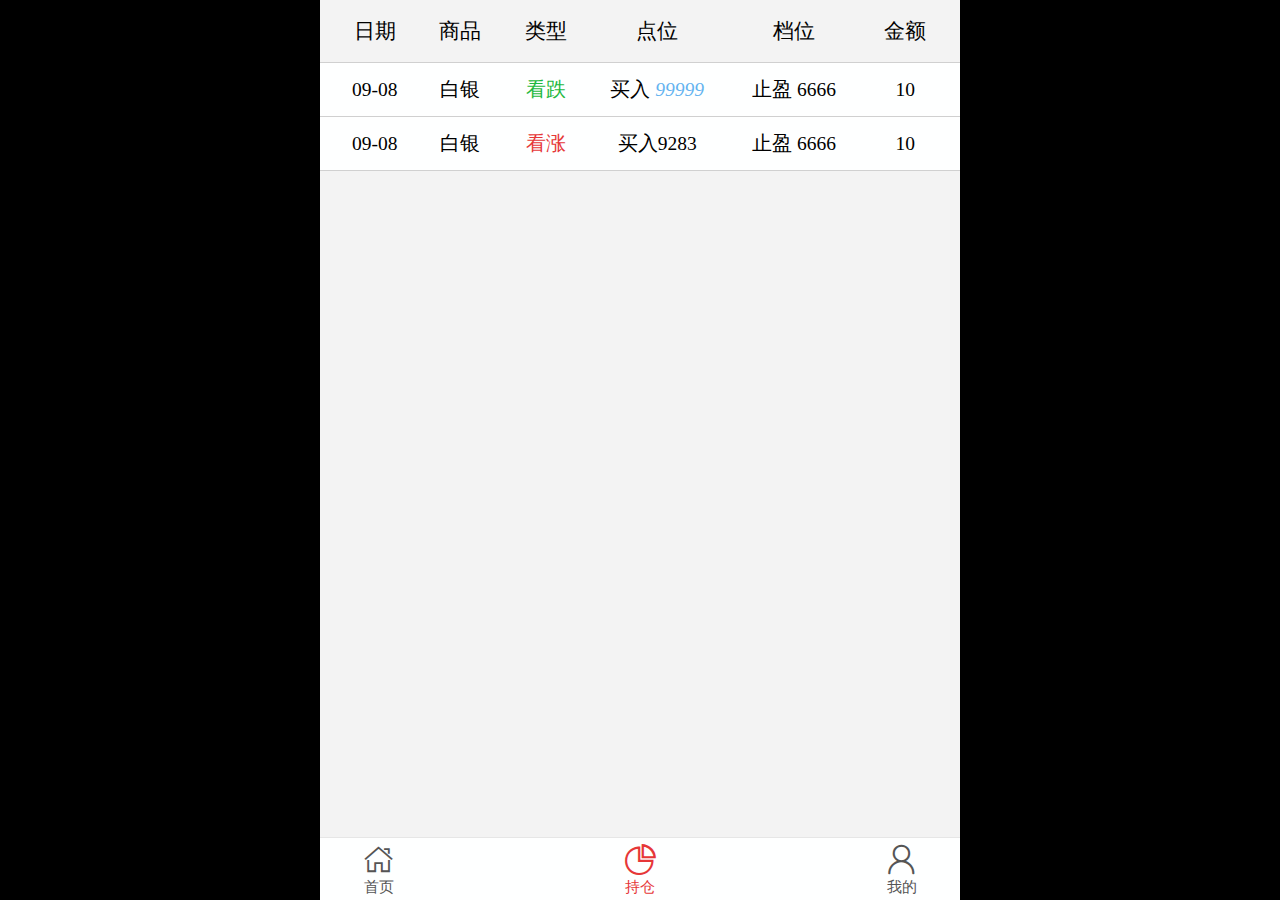
<file: holdPosition.html>
<!DOCTYPE html>
<html lang="en">
<head>
    <meta charset="UTF-8">
    <title>持仓</title>
    <meta name="viewport" content="width=device-width, initial-scale=1,maximum-scale=1,user-scalable=no">
    <meta name="apple-mobile-web-app-capable" content="yes">
    <meta name="apple-mobile-web-app-status-bar-style" content="black">
    <meta name="format-detection" content="telephone=no"/>
    <link rel="stylesheet" href="css/common.css">
    <link rel="stylesheet" href="css/iconfont.css">
    <link rel="stylesheet" href="css/holdPosition.css">
</head>
<body>
<div class="content">
    <div class="head item">
        <span>日期</span><span>商品</span><span>类型</span><span>点位</span><span>档位</span><span>金额</span>
    </div>
    <div id="wrapper">
        <div class="box">
            <div class="item">
                <span>09-08</span><span>白银</span><span class="green">看跌</span><span>买入 <i
                    class="blue">99999</i></span><span>止盈 6666</span><span>10</span>
            </div>
            <div class="item">
                <span>09-08</span><span>白银</span><span
                    class="red">看涨</span><span>买入9283</span><span>止盈 6666</span><span>10</span>
            </div>

        </div>
    </div>
</div>
<div class="tab">
    <ul>
        <li>
            <i class=" iconfont icon-shouye"></i>
            <span>首页</span>
        </li>
        <li class="active">
            <i class="iconfont icon-chicang"></i>
            <span>持仓</span>
        </li>
        <li>
            <i class="iconfont icon-wode"></i>
            <span>我的</span>
        </li>
    </ul>
</div>
</body>
<script src="libs/jquery-1.11.3.js"></script>
<script src="libs/iscroll-lite.js"></script>
<script src="libs/common.js"></script>
<script>
    window.onload = function () {
        const myScroll = new IScroll("#wrapper");
        myScroll.refresh();
    }

</script>


</html>
</file>
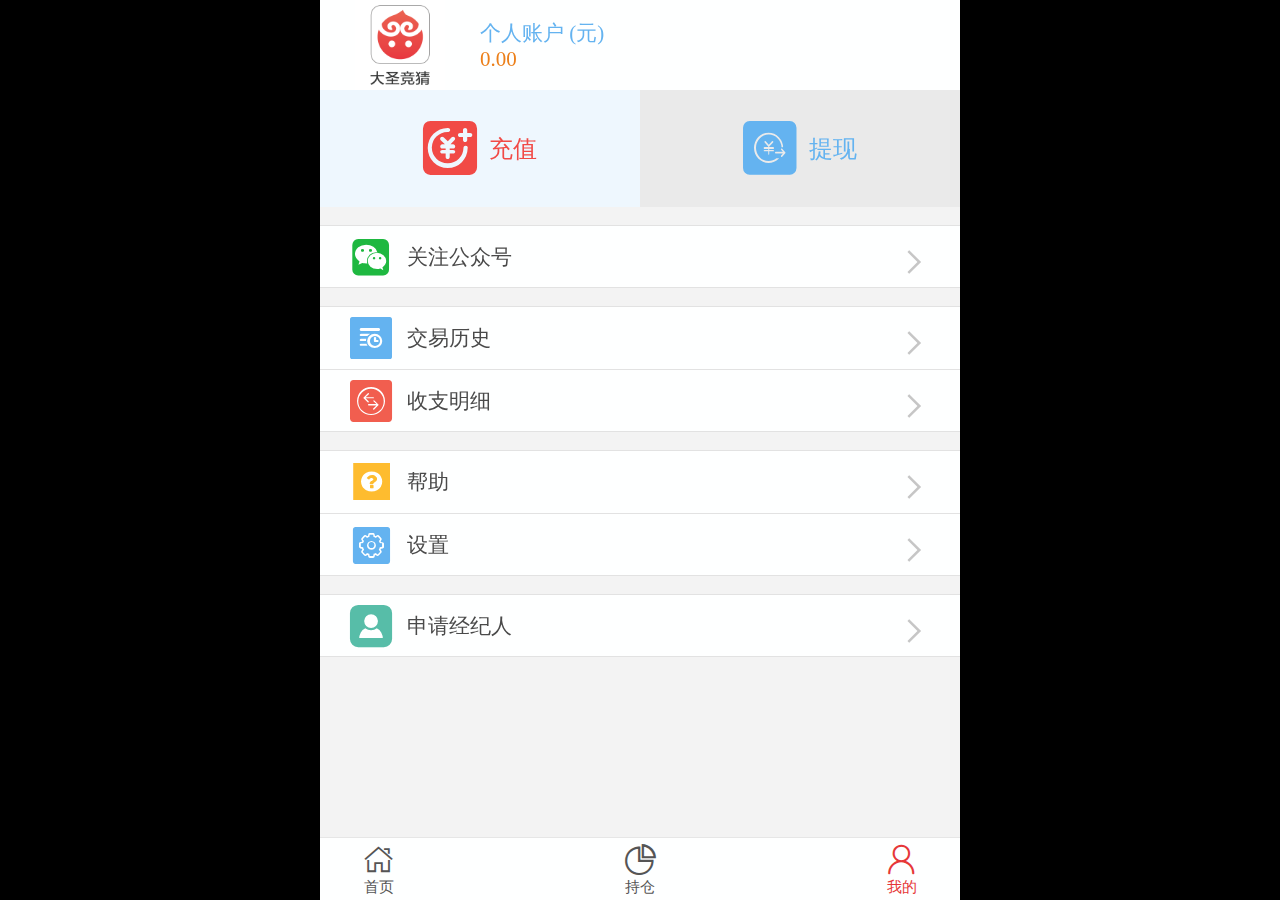
<file: master.html>
<!DOCTYPE html>
<html lang="en">
<head>
    <meta charset="UTF-8">
    <title>个人中心</title>
    <meta name="viewport" content="width=device-width, initial-scale=1,maximum-scale=1,user-scalable=no">
    <meta name="apple-mobile-web-app-capable" content="yes">
    <meta name="apple-mobile-web-app-status-bar-style" content="black">
    <meta name="format-detection" content="telephone=no"/>
    <link rel="stylesheet" href="css/iconfont.css">
    <link rel="stylesheet" href="css/master.css">
</head>
<body>
<div id="wrapper" class="content">
    <div class="box">
        <div class="item-1">
            <div class="left"><img src="img/index/login.png" alt=""></div>
            <div class="right"><span>个人账户 (元)</span><span class="balance">0.00</span></div>
        </div>

        <div class="item-2">
            <div class="active"><i class="iconfont icon-chongzhijilu"></i><span>充值</span></div>
            <div><i class="iconfont icon-tixian1"></i><span>提现</span></div>
        </div>
        <div class="item-3 scanQR">
            <i class="iconfont icon-weixin"></i><span>关注公众号</span><i class="iconfont icon-xiangyou"></i>
        </div>
        <div class="item-4 historicTrade">
            <i class="iconfont icon-lishijiaoyi1 blue"></i><span>交易历史</span><i class="iconfont icon-xiangyou"></i>
        </div>
        <div class="item-5 incomeDetails">
            <i class="iconfont icon-zhangdanmingxi red"></i><span>收支明细</span><i class="iconfont icon-xiangyou"></i>
        </div>
        <div class="item-6 help">
            <i class="iconfont icon-bangzhu brown"></i><span>帮助</span><i class="iconfont icon-xiangyou"></i>
        </div>
        <div class="item-7 setting">
            <i class="iconfont icon-shezhi blue"></i><span>设置</span><i class="iconfont icon-xiangyou"></i>
        </div>
        <div class="item-8  applyAgent">
            <i class="iconfont icon-zhanghu green"></i><span>申请经纪人</span><i class="iconfont icon-xiangyou"></i>
        </div>
    </div>
</div>
<div class="weChat">
    <div class="top"><span>扫描二维码关注公众号</span><i class=" close iconfont icon-ddqx"></i></div>
    <div class="box">
        <img src="img/wechat.png" alt="">
        <div class="close">关闭</div>
    </div>
</div>
<div class="back-drop"></div>

<div class="tab">
    <ul>
        <li>
            <i class=" iconfont icon-shouye"></i>
            <span>首页</span>
        </li>
        <li>
            <i class="iconfont icon-chicang"></i>
            <span>持仓</span>
        </li>
        <li class="active">
            <i class="iconfont icon-wode"></i>
            <span>我的</span>
        </li>
    </ul>
</div>
</body>
<script src="libs/jquery-1.11.3.js"></script>
<script src="libs/common.js"></script>
<script src="libs/iscroll-lite.js"></script>
<script>
    window.onload = function () {
        const myScroll = new IScroll("#wrapper",{click:true,tap:true});
        myScroll.refresh();
    };
    $(function () {
        //关注微信公众号
        $('.scanQR').on('click', function () {
            $('.back-drop').show();
            $('.weChat').slideDown()
        });
        $('.close').on('click', function () {
            $('.weChat').slideUp(function () {
                $('.back-drop').hide();
            });
        });
        //交易历史------
        $('.historicTrade').on('click', function () {
            location.href = 'historicTrade.html'
        });
        //收支明细
        $('.incomeDetails').on('click',function () {
            location.href='incomeDetails.html'
        });
        //设置
        $('.setting').on('click',function () {
            location.href='setting.html'
        })
        //申请经纪人
        $('.applyAgent').on('click',function () {
            location.href='applyAgent.html'
        })
        //帮助
        $('.help').on('click',function () {
            location.href='help.html'
        })
        //充值||||提现


    })
</script>
</html>
</file>
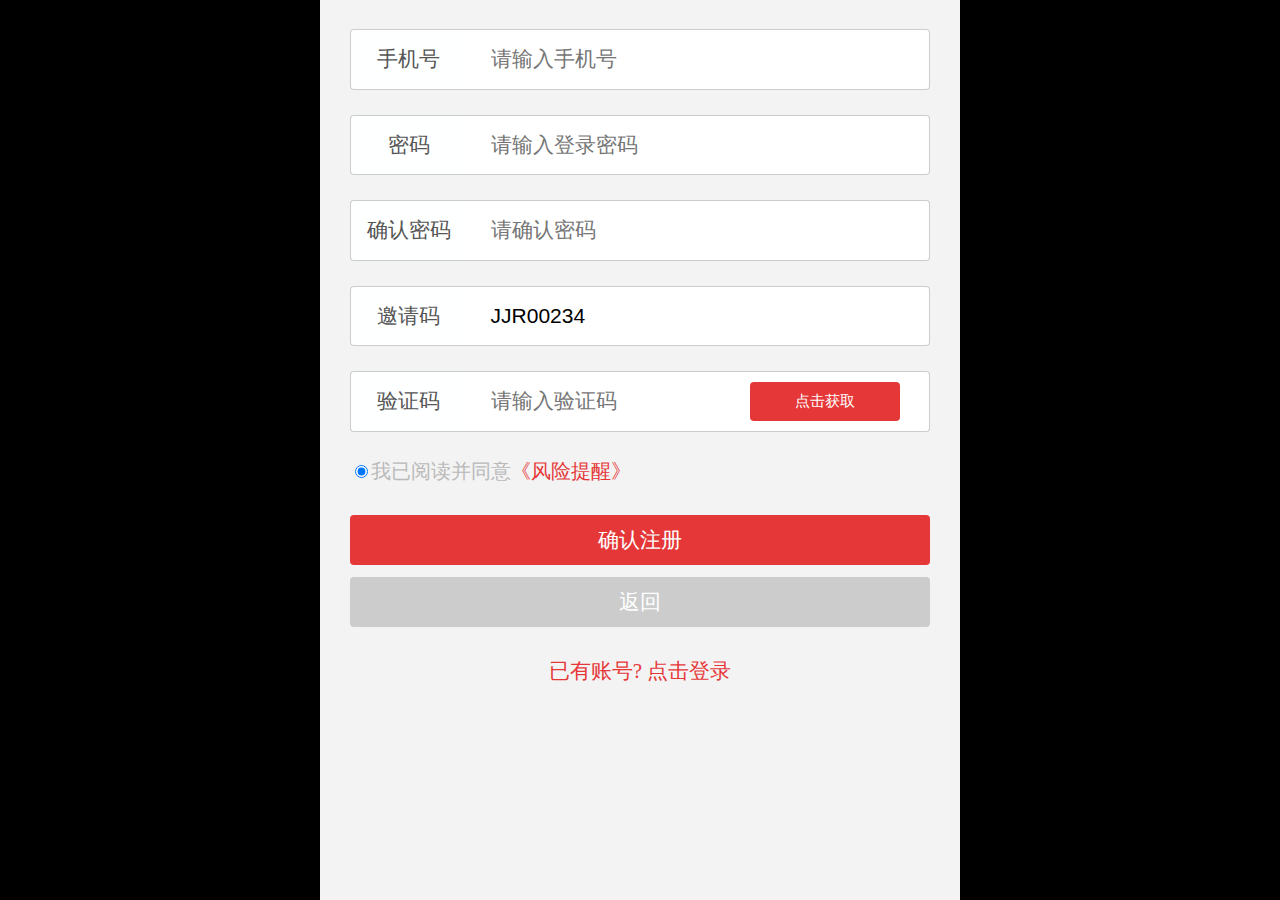
<file: register.html>
<!DOCTYPE html>
<html lang="en">
<head>
    <meta charset="UTF-8">
    <title>用户注册</title>
    <meta name="viewport" content="width=device-width, initial-scale=1,maximum-scale=1,user-scalable=no">
    <meta name="apple-mobile-web-app-capable" content="yes">
    <meta name="apple-mobile-web-app-status-bar-style" content="black">
    <meta name="format-detection" content="telephone=no"/>
    <link rel="stylesheet" href="css/register.css">
</head>
<body>
<div class="content">
    <div class="item">
        <span>手机号</span><input data-id="0" type="number" placeholder="请输入手机号">
    </div>
    <div class="item">
        <span>密码</span><input data-id="1" type="text" placeholder="请输入登录密码">
    </div>
    <div class="item">
        <span>确认密码</span><input data-id="2" type="text" placeholder="请确认密码">
    </div>
    <div class="item">
        <span>邀请码</span><input data-id="3" type="text" value="JJR00234" readonly>
    </div>
    <div class="item">
        <span>验证码</span><input data-id="4" type="text" placeholder="请输入验证码">
        <button class="getCode">点击获取<i>30</i></button>
    </div>
    <div class="item-1">
        <label><input type="radio" checked value="radio"></label><span>我已阅读并同意</span><a
            href="javascript:void(0)">《风险提醒》</a>
    </div>
    <div class="item-2 submit">确认注册</div>
    <div class="item-2 gray">返回</div>
    <div class="item-3"><a href="">已有账号? 点击登录</a></div>
    <div class="tips">
        请输入手机号
    </div>
</div>
</body>
<script src="libs/jquery-1.11.3.js"></script>
<script src="libs/common.js"></script>
<script>
    var setInt = ''
    $(function () {
        //获取验证码
        $('.getCode').on('click', function () {
            $(this).attr('disabled', true).addClass('disabled').find('i').show();
            setInt = setInterval(cutTimeDown, 1000)
        });
        $('.submit').on('click', function () {
            checkInputMsg()
        })


    })

    function cutTimeDown() {
        let Time = Number($('.getCode').find('i').text());
        if (Time <= 1) {
            clearInterval(setInt);
            $('.getCode').attr('disabled', false).removeClass('disabled').find('i').text(30).hide();
        } else {
            Time--;
            Number($('.getCode').find('i').text(Time))
        }
    }

    function checkInputMsg() {
        const input = document.querySelectorAll('input')
        for (let i = 0; i < input.length; i++) {
            if (input[i].value === '' || input[i].value === null) {
                return ((i) => {
                    switch (i) {
                        case 0:
                            $.toast('请输入手机号码');
                            break;
                        case 1:
                            $.toast('请输入密码');
                            break;
                        case 2:
                            $.toast('请输入确认密码');
                            break;
                        case 3:
                            $.toast('请输入验证码');
                            break;
                        case 4:
                            $.toast('请输入验证码');
                            break;
                    }
                })(i);
                break;

            }
        }

    }

</script>
</html>
</file>
<file: css/common.css>
@charset "UTF-8";
/***
公用样式表
****/
/*color*/
/*字体大小*/
body {
  height: 100%;
  width: 100%; }

html, body, ul, img {
  padding: 0;
  margin: 0; }

ul li {
  list-style: none; }

.content {
  height: 100vh;
  max-width: 640px;
  margin: auto;
  background-color: #F3F3F3; }

/*# sourceMappingURL=common.css.map */
</file>
<file: css/iconfont.css>
@font-face {font-family: "iconfont";
  src: url('iconfont.eot?t=1506742618868'); /* IE9*/
  src: url('iconfont.eot?t=1506742618868#iefix') format('embedded-opentype'), /* IE6-IE8 */
  url('[data-uri]') format('woff'),
  url('iconfont.ttf?t=1506742618868') format('truetype'), /* chrome, firefox, opera, Safari, Android, iOS 4.2+*/
  url('iconfont.svg?t=1506742618868#iconfont') format('svg'); /* iOS 4.1- */
}

.iconfont {
  font-family:"iconfont" !important;
  font-size:16px;
  font-style:normal;
  -webkit-font-smoothing: antialiased;
  -moz-osx-font-smoothing: grayscale;
}

.icon-xiangyou:before { content: "\e61d"; }

.icon-bangzhu:before { content: "\e627"; }

.icon-wechat:before { content: "\e615"; }

.icon-zhanghu:before { content: "\e63b"; }

.icon-zhangdanmingxi:before { content: "\e61f"; }

.icon-weixin:before { content: "\e600"; }

.icon-chicang:before { content: "\e63f"; }

.icon-chongzhijilu:before { content: "\e67d"; }

.icon-shezhi:before { content: "\e601"; }

.icon-lishijiaoyi1:before { content: "\e65d"; }

.icon-tixian1:before { content: "\e694"; }

.icon-ddqx:before { content: "\e608"; }

.icon-wode:before { content: "\e604"; }

.icon-shouye:before { content: "\e66f"; }

.icon-fangyoujingjirenicon-:before { content: "\e6b4"; }
</file>
<file: css/holdPosition.css>
@charset "UTF-8";
/***
公用样式表
****/
/*color*/
/*字体大小*/
/*高度*/
/***
公用样式表
****/
/*color*/
/*字体大小*/
/*高度*/
body {
  height: 100%;
  width: 100%;
  background-color: black;
  font-family: "Helvetica,Arial,'瀹嬩綋',sans-serif"; }

html, body, ul, img {
  padding: 0;
  margin: 0; }

ul li {
  list-style: none; }

.content {
  height: calc(100vh - 7vh);
  max-width: 640px;
  margin: auto;
  background-color: #F3F3F3; }

.tips {
  position: absolute;
  top: 0;
  height: 4vh;
  width: 80%;
  left: 0;
  right: 0;
  margin: auto;
  background-color: #64B3F0;
  max-width: 600px;
  font-size: 0.65rem;
  text-align: center;
  color: #FEFFFF;
  line-height: 4vh;
  border-bottom-right-radius: 4px;
  border-bottom-left-radius: 4px;
  display: none;
  opacity: 0.8;
  z-index: 999; }

.loading {
  position: absolute;
  height: 82vh;
  z-index: 800;
  background-color: #5E4674;
  opacity: 0.6;
  top: 11vh;
  text-align: center;
  width: 100vw;
  max-width: 640px;
  display: none; }
  .loading img {
    width: 8rem;
    position: absolute;
    z-index: 850;
    left: 0;
    right: 0;
    bottom: 0;
    top: 0;
    margin: auto; }

.animation-show {
  animation-name: show;
  animation-duration: 500ms;
  animation-fill-mode: both;
  -webkit-animation-name: show;
  -webkit-animation-duration: 500ms;
  -webkit-animation-fill-mode: both;
  animation-timing-function: linear; }

.animation-hide {
  animation-name: hide;
  animation-duration: 500ms;
  animation-fill-mode: both;
  -webkit-animation-name: hide;
  -webkit-animation-duration: 500ms;
  -webkit-animation-fill-mode: both;
  animation-timing-function: linear; }

@keyframes show {
  0% {
    transform: scale(0.2); }
  50% {
    transform: scale(1.1); }
  100% {
    transform: scale(1); } }
@keyframes hide {
  0% {
    transform: scale(1); }
  25% {
    transform: scale(0.75); }
  50% {
    transform: scale(0.5); }
  75% {
    transform: scale(0.25); }
  100% {
    transform: scale(0); } }
.tab {
  position: fixed;
  max-width: 640px;
  left: 0;
  right: 0;
  margin: auto;
  bottom: 0;
  width: 100%;
  height: 7vh;
  border-top: 1px solid #E6E6E6;
  background-color: #FEFFFF;
  padding: 0.2rem 1.4rem;
  box-sizing: border-box; }
  .tab ul {
    display: flex;
    width: 100%;
    justify-content: space-between;
    align-items: center;
    height: 100%; }
    .tab ul li {
      height: 100%;
      display: flex;
      flex-direction: column;
      align-items: center;
      align-content: center;
      justify-content: center;
      color: #555555; }
      .tab ul li i {
        font-size: 1.1rem; }
      .tab ul li span {
        font-size: 0.5rem; }
  .tab .active {
    color: #E63738 !important; }

/***
公用样式表
****/
/*color*/
/*字体大小*/
/*高度*/
body {
  height: 100%;
  width: 100%;
  background-color: black;
  font-family: "Helvetica,Arial,'瀹嬩綋',sans-serif"; }

html, body, ul, img {
  padding: 0;
  margin: 0; }

ul li {
  list-style: none; }

.content {
  height: calc(100vh - 7vh);
  max-width: 640px;
  margin: auto;
  background-color: #F3F3F3; }

.tips {
  position: absolute;
  top: 0;
  height: 4vh;
  width: 80%;
  left: 0;
  right: 0;
  margin: auto;
  background-color: #64B3F0;
  max-width: 600px;
  font-size: 0.65rem;
  text-align: center;
  color: #FEFFFF;
  line-height: 4vh;
  border-bottom-right-radius: 4px;
  border-bottom-left-radius: 4px;
  display: none;
  opacity: 0.8;
  z-index: 999; }

.loading {
  position: absolute;
  height: 82vh;
  z-index: 800;
  background-color: #5E4674;
  opacity: 0.6;
  top: 11vh;
  text-align: center;
  width: 100vw;
  max-width: 640px;
  display: none; }
  .loading img {
    width: 8rem;
    position: absolute;
    z-index: 850;
    left: 0;
    right: 0;
    bottom: 0;
    top: 0;
    margin: auto; }

.animation-show {
  animation-name: show;
  animation-duration: 500ms;
  animation-fill-mode: both;
  -webkit-animation-name: show;
  -webkit-animation-duration: 500ms;
  -webkit-animation-fill-mode: both;
  animation-timing-function: linear; }

.animation-hide {
  animation-name: hide;
  animation-duration: 500ms;
  animation-fill-mode: both;
  -webkit-animation-name: hide;
  -webkit-animation-duration: 500ms;
  -webkit-animation-fill-mode: both;
  animation-timing-function: linear; }

@keyframes show {
  0% {
    transform: scale(0.2); }
  50% {
    transform: scale(1.1); }
  100% {
    transform: scale(1); } }
@keyframes hide {
  0% {
    transform: scale(1); }
  25% {
    transform: scale(0.75); }
  50% {
    transform: scale(0.5); }
  75% {
    transform: scale(0.25); }
  100% {
    transform: scale(0); } }
.item {
  width: 100%;
  display: flex;
  justify-content: space-between;
  box-sizing: border-box;
  padding: 0 0.4rem;
  height: 6vh;
  font-size: 0.65rem;
  align-content: center;
  align-items: center;
  border-bottom: 1px solid #D0D0D0;
  background-color: #FEFFFF; }
  .item span:nth-child(1), .item span:nth-child(2), .item span:nth-child(3), .item span:nth-child(6) {
    flex: 1;
    text-align: center; }
  .item span:nth-child(4), .item span:nth-child(5) {
    flex: 1.6;
    text-align: center; }
  .item .red {
    color: #E63738; }
  .item .green {
    color: #1EB840; }
  .item .blue {
    color: #64B3F0; }

.head {
  height: 7vh;
  background-color: #F3F3F3;
  font-size: 0.7rem; }

#wrapper {
  height: 86vh;
  position: relative;
  overflow: hidden; }

/*# sourceMappingURL=holdPosition.css.map */
</file>
<file: css/master.css>
@charset "UTF-8";
/***
公用样式表
****/
/*color*/
/*字体大小*/
/*高度*/
/***
公用样式表
****/
/*color*/
/*字体大小*/
/*高度*/
body {
  height: 100%;
  width: 100%;
  background-color: black;
  font-family: "Helvetica,Arial,'瀹嬩綋',sans-serif"; }

html, body, ul, img {
  padding: 0;
  margin: 0; }

ul li {
  list-style: none; }

.content {
  height: calc(100vh - 7vh);
  max-width: 640px;
  margin: auto;
  background-color: #F3F3F3; }

.tips {
  position: absolute;
  top: 0;
  height: 4vh;
  width: 80%;
  left: 0;
  right: 0;
  margin: auto;
  background-color: #64B3F0;
  max-width: 600px;
  font-size: 0.65rem;
  text-align: center;
  color: #FEFFFF;
  line-height: 4vh;
  border-bottom-right-radius: 4px;
  border-bottom-left-radius: 4px;
  display: none;
  opacity: 0.8;
  z-index: 999; }

.loading {
  position: absolute;
  height: 82vh;
  z-index: 800;
  background-color: #5E4674;
  opacity: 0.6;
  top: 11vh;
  text-align: center;
  width: 100vw;
  max-width: 640px;
  display: none; }
  .loading img {
    width: 8rem;
    position: absolute;
    z-index: 850;
    left: 0;
    right: 0;
    bottom: 0;
    top: 0;
    margin: auto; }

.animation-show {
  animation-name: show;
  animation-duration: 500ms;
  animation-fill-mode: both;
  -webkit-animation-name: show;
  -webkit-animation-duration: 500ms;
  -webkit-animation-fill-mode: both;
  animation-timing-function: linear; }

.animation-hide {
  animation-name: hide;
  animation-duration: 500ms;
  animation-fill-mode: both;
  -webkit-animation-name: hide;
  -webkit-animation-duration: 500ms;
  -webkit-animation-fill-mode: both;
  animation-timing-function: linear; }

@keyframes show {
  0% {
    transform: scale(0.2); }
  50% {
    transform: scale(1.1); }
  100% {
    transform: scale(1); } }
@keyframes hide {
  0% {
    transform: scale(1); }
  25% {
    transform: scale(0.75); }
  50% {
    transform: scale(0.5); }
  75% {
    transform: scale(0.25); }
  100% {
    transform: scale(0); } }
.tab {
  position: fixed;
  max-width: 640px;
  left: 0;
  right: 0;
  margin: auto;
  bottom: 0;
  width: 100%;
  height: 7vh;
  border-top: 1px solid #E6E6E6;
  background-color: #FEFFFF;
  padding: 0.2rem 1.4rem;
  box-sizing: border-box; }
  .tab ul {
    display: flex;
    width: 100%;
    justify-content: space-between;
    align-items: center;
    height: 100%; }
    .tab ul li {
      height: 100%;
      display: flex;
      flex-direction: column;
      align-items: center;
      align-content: center;
      justify-content: center;
      color: #555555; }
      .tab ul li i {
        font-size: 1.1rem; }
      .tab ul li span {
        font-size: 0.5rem; }
  .tab .active {
    color: #E63738 !important; }

/***
公用样式表
****/
/*color*/
/*字体大小*/
/*高度*/
body {
  height: 100%;
  width: 100%;
  background-color: black;
  font-family: "Helvetica,Arial,'瀹嬩綋',sans-serif"; }

html, body, ul, img {
  padding: 0;
  margin: 0; }

ul li {
  list-style: none; }

.content {
  height: calc(100vh - 7vh);
  max-width: 640px;
  margin: auto;
  background-color: #F3F3F3; }

.tips {
  position: absolute;
  top: 0;
  height: 4vh;
  width: 80%;
  left: 0;
  right: 0;
  margin: auto;
  background-color: #64B3F0;
  max-width: 600px;
  font-size: 0.65rem;
  text-align: center;
  color: #FEFFFF;
  line-height: 4vh;
  border-bottom-right-radius: 4px;
  border-bottom-left-radius: 4px;
  display: none;
  opacity: 0.8;
  z-index: 999; }

.loading {
  position: absolute;
  height: 82vh;
  z-index: 800;
  background-color: #5E4674;
  opacity: 0.6;
  top: 11vh;
  text-align: center;
  width: 100vw;
  max-width: 640px;
  display: none; }
  .loading img {
    width: 8rem;
    position: absolute;
    z-index: 850;
    left: 0;
    right: 0;
    bottom: 0;
    top: 0;
    margin: auto; }

.animation-show {
  animation-name: show;
  animation-duration: 500ms;
  animation-fill-mode: both;
  -webkit-animation-name: show;
  -webkit-animation-duration: 500ms;
  -webkit-animation-fill-mode: both;
  animation-timing-function: linear; }

.animation-hide {
  animation-name: hide;
  animation-duration: 500ms;
  animation-fill-mode: both;
  -webkit-animation-name: hide;
  -webkit-animation-duration: 500ms;
  -webkit-animation-fill-mode: both;
  animation-timing-function: linear; }

@keyframes show {
  0% {
    transform: scale(0.2); }
  50% {
    transform: scale(1.1); }
  100% {
    transform: scale(1); } }
@keyframes hide {
  0% {
    transform: scale(1); }
  25% {
    transform: scale(0.75); }
  50% {
    transform: scale(0.5); }
  75% {
    transform: scale(0.25); }
  100% {
    transform: scale(0); } }
#wrapper {
  height: calc(100vh - 7vh);
  position: relative;
  overflow: hidden; }

.box .item-1 {
  height: 10vh;
  background-color: #FEFFFF;
  display: flex; }
  .box .item-1 .left {
    height: 100%;
    flex: 1;
    display: flex;
    align-items: center;
    justify-content: center; }
    .box .item-1 .left img {
      height: 3rem; }
  .box .item-1 .right {
    flex: 3;
    display: flex;
    flex-direction: column;
    justify-content: center; }
    .box .item-1 .right span:nth-child(1) {
      color: #64B3F0;
      font-size: 0.7rem; }
    .box .item-1 .right span:nth-child(2) {
      color: #EC7F19;
      font-size: 0.7rem; }
.box .item-2 {
  height: 13vh;
  width: 100%;
  display: flex;
  justify-content: space-around;
  align-content: center;
  align-items: center; }
  .box .item-2 div {
    display: flex;
    align-items: center;
    height: 100%;
    width: 50%;
    justify-content: center;
    background-color: #EAEAEA;
    color: #64B3F0; }
    .box .item-2 div i {
      font-size: 1.8rem; }
    .box .item-2 div span {
      font-size: 0.8rem;
      margin-left: 0.4rem; }
  .box .item-2 .active {
    background-color: #EEF7FE;
    color: #f14a46 !important; }
.box .item-3, .box .item-4, .box .item-5, .box .item-6, .box .item-7, .box .item-8 {
  background-color: #FEFFFF;
  height: 7vh;
  width: 100%;
  border-bottom: 1px solid #E2E2E2;
  border-top: 1px solid #E2E2E2;
  display: flex;
  align-items: center;
  box-sizing: border-box;
  padding: 0 1rem;
  position: relative;
  cursor: pointer; }
  .box .item-3 i:nth-child(1), .box .item-4 i:nth-child(1), .box .item-5 i:nth-child(1), .box .item-6 i:nth-child(1), .box .item-7 i:nth-child(1), .box .item-8 i:nth-child(1) {
    font-size: 1.4rem;
    color: #1EB840; }
  .box .item-3 span, .box .item-4 span, .box .item-5 span, .box .item-6 span, .box .item-7 span, .box .item-8 span {
    font-size: 0.7rem;
    color: #4A4A4A;
    margin-left: 0.5rem; }
  .box .item-3 i:nth-child(3), .box .item-4 i:nth-child(3), .box .item-5 i:nth-child(3), .box .item-6 i:nth-child(3), .box .item-7 i:nth-child(3), .box .item-8 i:nth-child(3) {
    position: absolute;
    right: 1rem;
    color: #C6C6C6;
    top: 0;
    bottom: 0;
    margin: auto;
    font-size: 1.2rem;
    height: 1.2rem; }
.box .item-3, .box .item-4, .box .item-6, .box .item-8 {
  margin-top: 2vh; }
.box .item-4, .box .item-6 {
  border-bottom: none; }
.box .blue {
  color: #64B3F0 !important; }
.box .red {
  color: #F15E4F !important; }
.box .brown {
  color: #FEBC2F !important; }
.box .green {
  color: #57BDA8 !important; }

.back-drop {
  position: fixed;
  height: 100vh;
  width: 100vw;
  top: 0;
  max-width: 640px;
  left: 0;
  right: 0;
  margin: auto;
  background-color: #0F0F0F;
  opacity: 0.6;
  z-index: 500;
  display: none; }

.weChat {
  background-color: #FEFFFF;
  width: 90vw;
  position: absolute;
  left: 0;
  right: 0;
  margin: auto;
  max-width: 600px;
  bottom: 0;
  z-index: 550;
  border-top-right-radius: 4px;
  border-top-left-radius: 4px;
  display: none; }
  .weChat .top {
    height: 8vh;
    display: flex;
    justify-content: center;
    align-items: center;
    position: relative;
    border-bottom: 1px solid #DBDBDB; }
    .weChat .top span {
      font-size: 0.8rem;
      font-weight: 600;
      letter-spacing: 2px; }
    .weChat .top i {
      font-size: 1.4rem;
      height: 1.4rem;
      position: absolute;
      right: 0.6rem;
      top: 0;
      bottom: 0;
      margin: auto;
      color: #CCCCCC;
      cursor: pointer; }
  .weChat .box {
    box-sizing: border-box;
    width: 80%;
    display: flex;
    flex-direction: column;
    justify-content: center;
    align-items: center;
    box-shadow: #CCCCCC 2px 2px 10px;
    height: 57vh;
    margin: 7vh auto 10vh auto;
    border-radius: 4px; }
    .weChat .box img {
      width: 70%; }
    .weChat .box .close {
      width: 74%;
      height: 5vh;
      background-color: #CCCCCC;
      color: #FEFFFF;
      border-radius: 2px;
      margin-top: 1rem;
      display: flex;
      justify-content: center;
      align-items: center;
      font-size: 0.65rem;
      cursor: pointer; }

/*# sourceMappingURL=master.css.map */
</file>
<file: css/register.css>
@charset "UTF-8";
/***
公用样式表
****/
/*color*/
/*字体大小*/
/*高度*/
/***
公用样式表
****/
/*color*/
/*字体大小*/
/*高度*/
body {
  height: 100%;
  width: 100%;
  background-color: black;
  font-family: "Helvetica,Arial,'瀹嬩綋',sans-serif"; }

html, body, ul, img {
  padding: 0;
  margin: 0; }

ul li {
  list-style: none; }

.content {
  height: calc(100vh - 7vh);
  max-width: 640px;
  margin: auto;
  background-color: #F3F3F3; }

.tips {
  position: absolute;
  top: 0;
  height: 4vh;
  width: 80%;
  left: 0;
  right: 0;
  margin: auto;
  background-color: #64B3F0;
  max-width: 600px;
  font-size: 0.65rem;
  text-align: center;
  color: #FEFFFF;
  line-height: 4vh;
  border-bottom-right-radius: 4px;
  border-bottom-left-radius: 4px;
  display: none;
  opacity: 0.8;
  z-index: 999; }

.loading {
  position: absolute;
  height: 82vh;
  z-index: 800;
  background-color: #5E4674;
  opacity: 0.6;
  top: 11vh;
  text-align: center;
  width: 100vw;
  max-width: 640px;
  display: none; }
  .loading img {
    width: 8rem;
    position: absolute;
    z-index: 850;
    left: 0;
    right: 0;
    bottom: 0;
    top: 0;
    margin: auto; }

.animation-show {
  animation-name: show;
  animation-duration: 500ms;
  animation-fill-mode: both;
  -webkit-animation-name: show;
  -webkit-animation-duration: 500ms;
  -webkit-animation-fill-mode: both;
  animation-timing-function: linear; }

.animation-hide {
  animation-name: hide;
  animation-duration: 500ms;
  animation-fill-mode: both;
  -webkit-animation-name: hide;
  -webkit-animation-duration: 500ms;
  -webkit-animation-fill-mode: both;
  animation-timing-function: linear; }

@keyframes show {
  0% {
    transform: scale(0.2); }
  50% {
    transform: scale(1.1); }
  100% {
    transform: scale(1); } }
@keyframes hide {
  0% {
    transform: scale(1); }
  25% {
    transform: scale(0.75); }
  50% {
    transform: scale(0.5); }
  75% {
    transform: scale(0.25); }
  100% {
    transform: scale(0); } }
.content {
  height: 100vh;
  padding: 1rem;
  box-sizing: border-box; }
  .content .item {
    height: 6.5vh;
    width: 100%;
    display: flex;
    justify-content: center;
    align-items: center;
    margin-bottom: 0.9rem;
    position: relative; }
    .content .item span {
      height: 100%;
      width: 20%;
      font-size: 0.7rem;
      color: #555555;
      border: 1px solid #CCCCCC;
      display: flex;
      justify-content: center;
      align-items: center;
      background-color: #FEFFFF;
      border-right: none;
      border-radius: 4px;
      border-bottom-right-radius: 0;
      border-top-right-radius: 0; }
    .content .item span:nth-child(1) {
      flex: 1; }
    .content .item .getCode {
      position: absolute;
      border: none;
      top: 0;
      bottom: 0;
      margin: auto;
      right: 1rem;
      height: 66.6666666667%;
      width: 5rem;
      line-height: 4vh;
      text-align: center;
      background-color: #E63738;
      border-radius: 4px;
      color: #FEFFFF;
      font-size: 0.5rem;
      cursor: pointer; }
      .content .item .getCode i {
        float: right;
        margin-right: 0.4rem;
        display: none;
        color: #E63738; }
    .content .item .disabled {
      background-color: #B7B7B7; }
    .content .item input {
      height: 100%;
      width: 80%;
      border: 1px solid #CCCCCC;
      padding: 0;
      border-left: none;
      border-radius: 4px;
      border-bottom-left-radius: 0;
      border-top-left-radius: 0;
      text-indent: 0.8rem;
      font-size: 0.7rem;
      outline: none;
      flex: 4; }
  .content .item-1 {
    font-size: 0.65rem; }
    .content .item-1 span {
      color: #BABABA; }
    .content .item-1 a {
      text-decoration: none;
      color: #E63738; }
  .content .item-2 {
    margin-top: 1rem;
    height: 5.6vh;
    background-color: #E63738;
    color: #FEFFFF;
    font-size: 0.7rem;
    display: flex;
    justify-content: center;
    align-items: center;
    cursor: pointer;
    border-radius: 4px; }
  .content .gray {
    margin-top: 0.4rem;
    background-color: #CCCCCC !important; }
  .content .item-3 {
    margin-top: 1rem;
    font-size: 0.7rem;
    text-align: center; }
    .content .item-3 a {
      color: #E63738;
      text-decoration: none; }

/*# sourceMappingURL=register.css.map */
</file>
